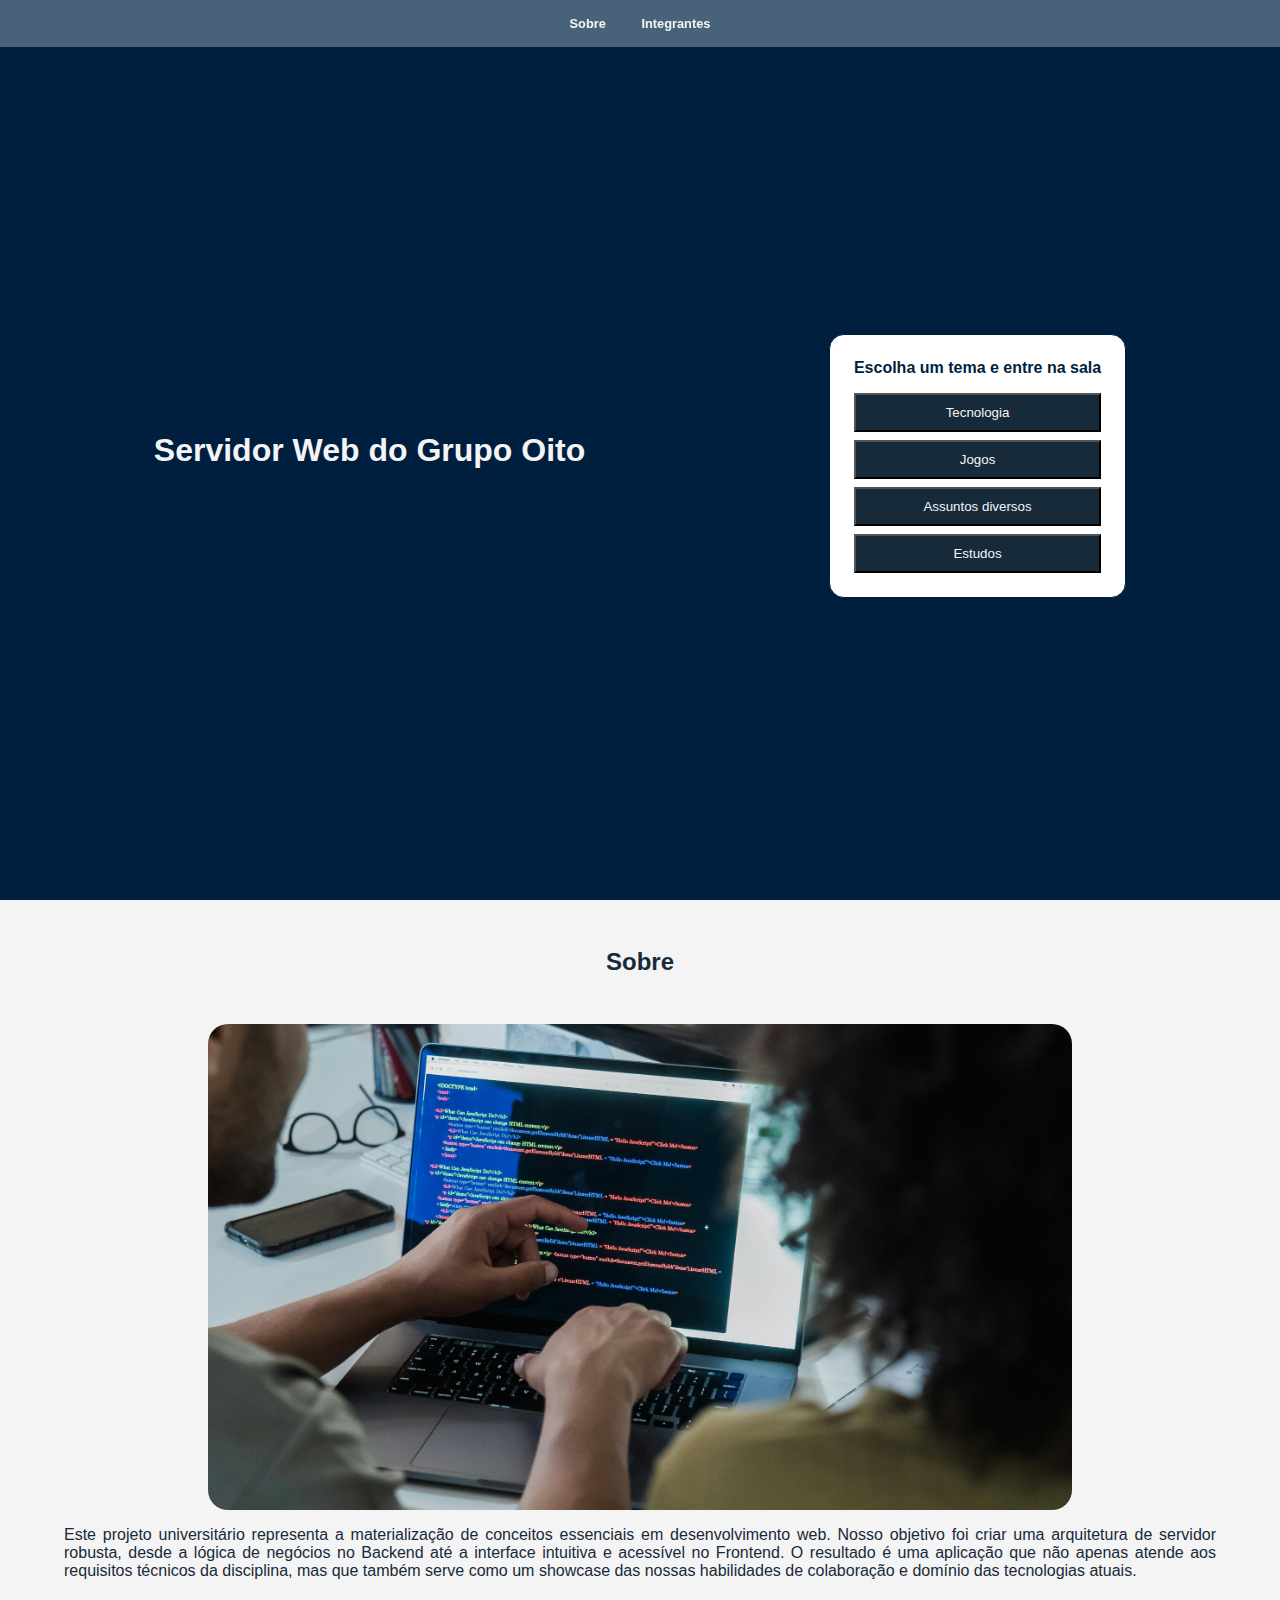
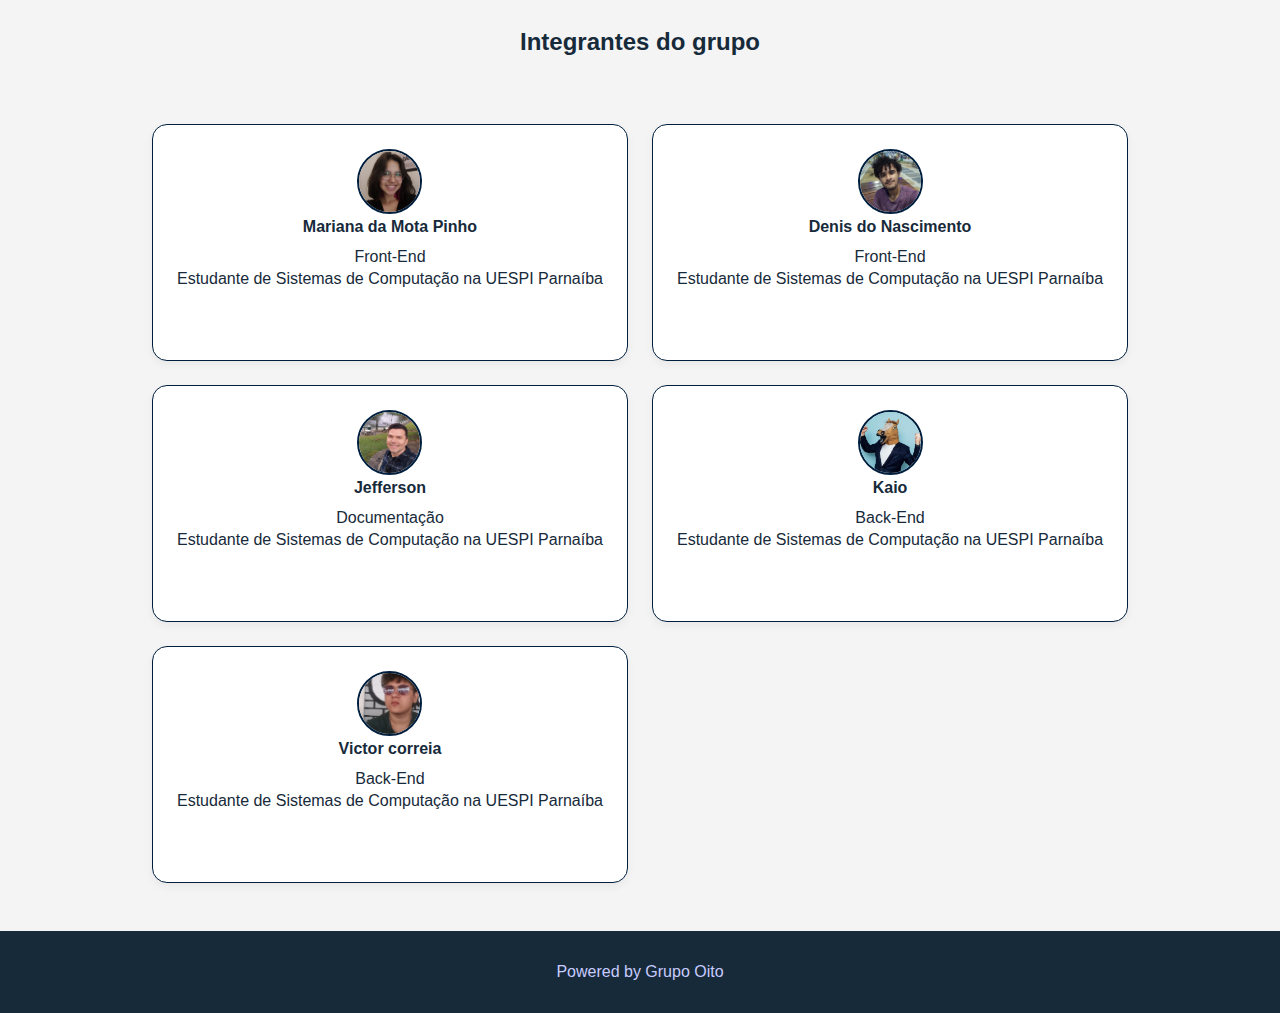
<file: index.html>
<!DOCTYPE html>
<html lang="pt-br">
<head>
    <meta charset="UTF-8">
    <meta name="viewport" content="width=device-width, initial-scale=1.0">
    <link rel="stylesheet" href="src/css/style.css">
    <title>Servidor</title>
</head>
<body>
    <header class="navbar">
        <nav>
            <a href="#about">Sobre</a>
            <!-- <a href="#details">Detalhes</a> -->
            <a href="#contributors">Integrantes</a>
        </nav>
    </header>
    <main>
        <section class="main">
            <h1>Servidor Web do Grupo Oito</h1>
            <div class="chat-container">
                <h4>Escolha um tema e entre na sala</h4>
                <div class="chats-container">
                    <a href="src/html/tech.html"> <button id="tech-btn" class="chat-btn">Tecnologia</button> </a>
                    <a href="src/html/game.html"> <button id="game-btn" class="chat-btn">Jogos</button> </a>
                    <a href="src/html/anything.html"> <button id="anything-btn" class="chat-btn">Assuntos diversos</button> </a>
                    <a href="src/html/study.html"> <button id="study-btn" class="chat-btn">Estudos</button> </a>
                </div>
            </div>
        </section>
        <section id="about" class="about">
            <h2>Sobre</h2>
            <img class="server-img" src="images/server-img.jpeg" alt="Imagem de duas pessoas trabalhando em um código juntos">
            <article>
                <p>Este projeto universitário representa a materialização de conceitos essenciais em desenvolvimento web. Nosso objetivo foi criar uma arquitetura de servidor robusta, desde a lógica de negócios no Backend até a interface intuitiva e acessível no Frontend. O resultado é uma aplicação que não apenas atende aos requisitos técnicos da disciplina, mas que também serve como um showcase das nossas habilidades de colaboração e domínio das tecnologias atuais.</p>
            </article>
        </section>

        <!-- <section id="details" class="details">
            <h2>Detalhes técnicos</h2>
            <div class="details-container">
                <div class="detail">
                    <i class="bi bi-phone-fill"></i>
                    <h4>Interface Responsiva</h4>
                    <p>Garantimos que a aplicação seja totalmente adaptável a qualquer dispositivo, de desktops a smartphones.</p>
                </div>

                <div class="detail">
                    <i class="bi bi-hdd-network-fill"></i>
                    <h4>Conexão Cliente-Servidor</h4>
                    <p>Demonstração da comunicação eficiente entre a interface e a lógica de processamento de dados.</p>
                </div>

                <div class="detail">
                    <i class="bi bi-magic"></i>
                    <h4>Interatividade e efeitos</h4>
                    <p>Adicionamos e efeitos visuais suaves, tornando a experiência mais moderna e agradável para o usuário.</p>
                </div>
            </div>
        </section> -->

        <section id="contributors" class="contributors">
            <h2>Integrantes do grupo</h2>
            <div class="contributors-container">
                <div class="contributor">
                    <img class="profile-icon" src="images/mariana-perfil.jpg" alt="Foto de perfil">
                    <h4>Mariana da Mota Pinho</h4>
                    <p>Front-End</p>
                    <p>Estudante de Sistemas de Computação na UESPI Parnaíba</p>
                    <div class="social-links">
                        <a href="#" target="_blank"><i class="bi bi-github"></i></a>
                        <a href="#" target="_blank"><i class="bi bi-linkedin"></i></a>
                    </div>
                </div>
                <div class="contributor">
                    <img class="profile-icon" src="images/denis.jpeg" alt="Foto de perfil">
                    <h4>Denis do Nascimento</h4>
                    <p>Front-End</p>
                    <p>Estudante de Sistemas de Computação na UESPI Parnaíba</p>
                    <div class="social-links">
                        <a href="#" target="_blank"><i class="bi bi-github"></i></a>
                        <a href="#" target="_blank"><i class="bi bi-linkedin"></i></a>
                    </div>
                </div>
                <div class="contributor">
                    <img class="profile-icon" src="images/jefferson.jpeg" alt="Foto de perfil">
                    <h4>Jefferson </h4>
                    <p>Documentação</p>
                    <p>Estudante de Sistemas de Computação na UESPI Parnaíba</p>
                    <div class="social-links">
                        <a href="#" target="_blank"><i class="bi bi-github"></i></a>
                        <a href="#" target="_blank"><i class="bi bi-linkedin"></i></a>
                    </div>
                </div>
                <div class="contributor">
                    <img class="profile-icon" src="images/kaio.jpeg" alt="Foto de perfil">
                    <h4>Kaio</h4>
                    <p>Back-End</p>
                    <p>Estudante de Sistemas de Computação na UESPI Parnaíba</p>
                    <div class="social-links">
                        <a href="#" target="_blank"><i class="bi bi-github"></i></a>
                        <a href="#" target="_blank"><i class="bi bi-linkedin"></i></a>
                    </div>
                </div>
                <div class="contributor">
                    <img class="profile-icon" src="images/vitor_correia.jpeg" alt="Foto de perfil">
                    <h4>Victor correia</h4>
                    <p>Back-End</p>
                    <p>Estudante de Sistemas de Computação na UESPI Parnaíba</p>
                    <div class="social-links">
                        <a href="#" target="_blank"><i class="bi bi-github"></i></a>
                        <a href="#" target="_blank"><i class="bi bi-linkedin"></i></a>
                    </div>
                </div>
            </div>
        </section>
    </main>

    <footer>
        <p>Powered by Grupo Oito</p>
    </footer>

    <script src="src/js/script.js"></script>
</body>
</html>
</file>
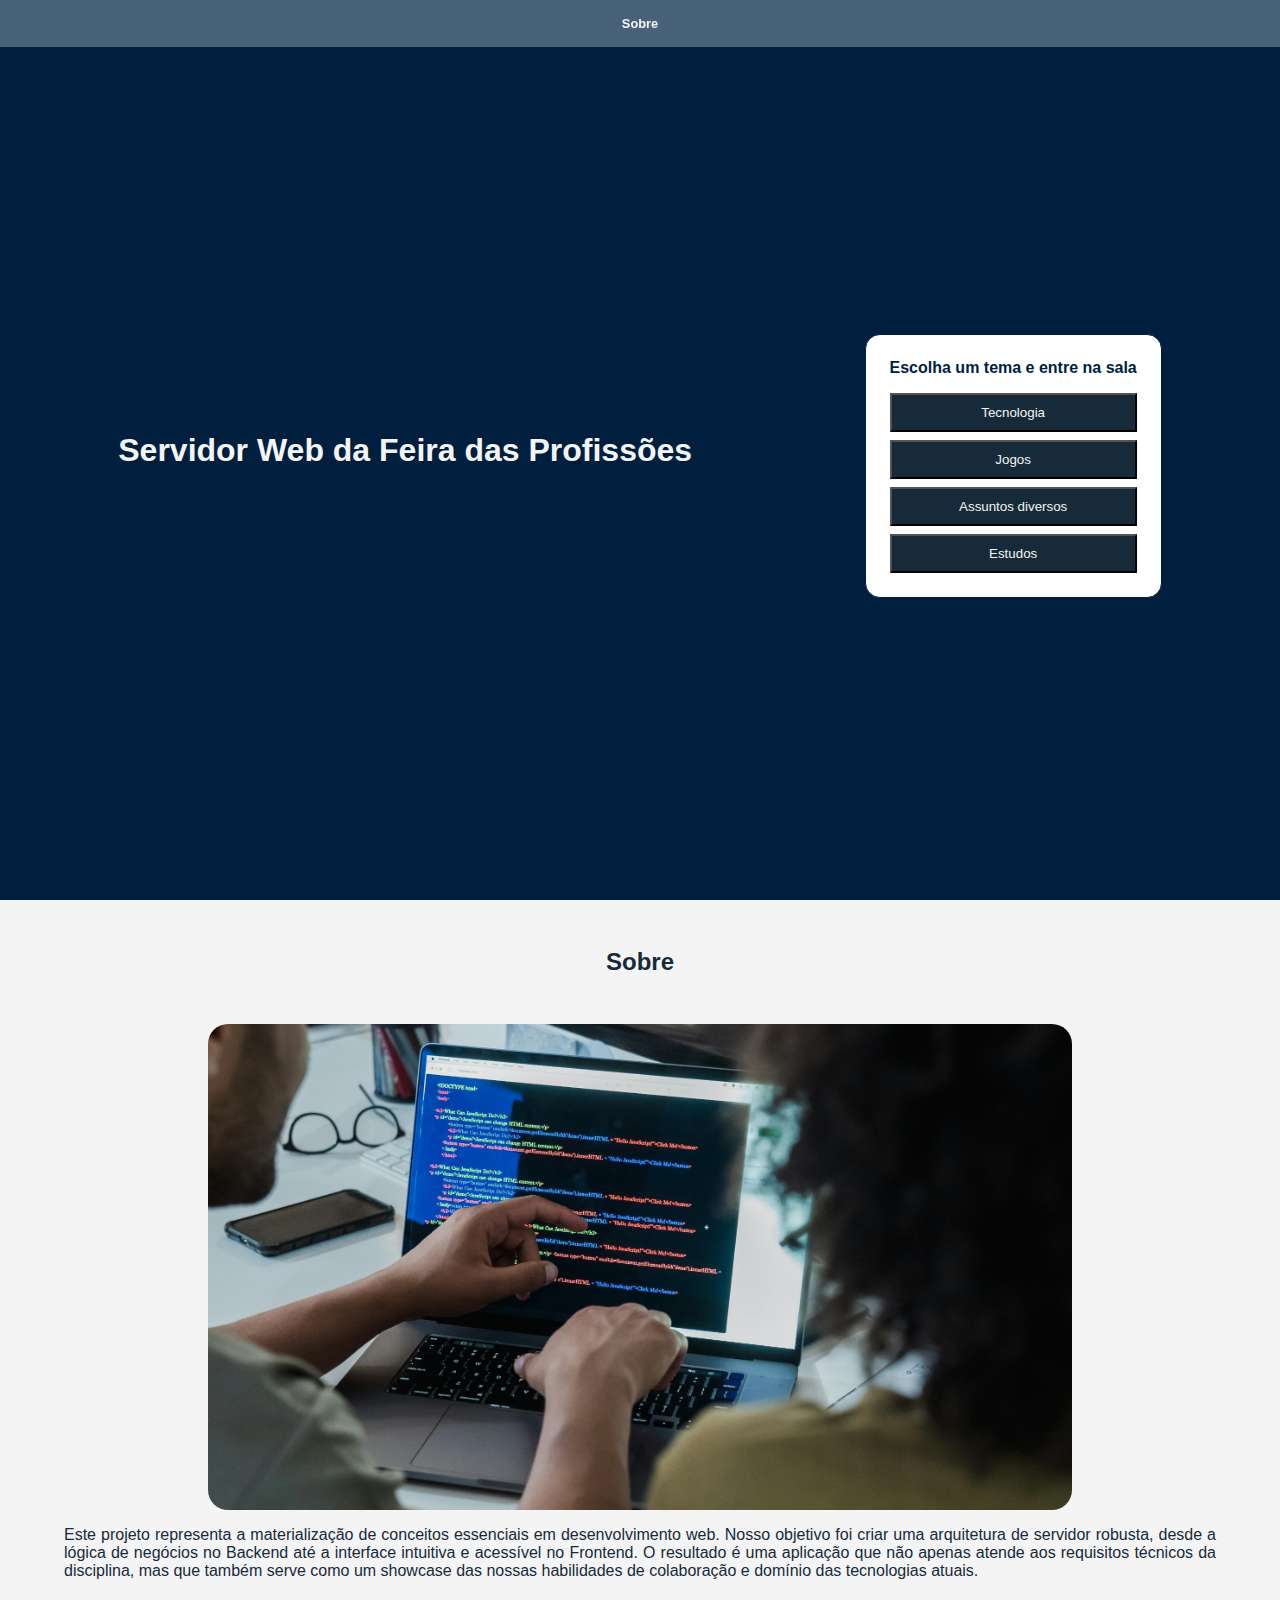
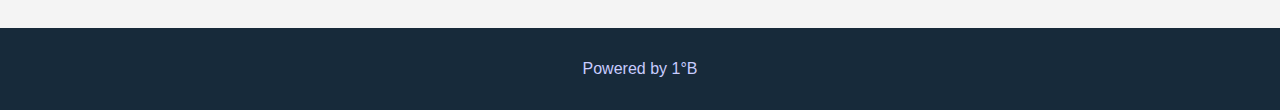
<file: app/static/index.html>
<!DOCTYPE html>
<html lang="pt-br">
<head>
    <meta charset="UTF-8">
    <meta name="viewport" content="width=device-width, initial-scale=1.0">
    <link rel="stylesheet" href="src/css/style.css">
    <title>Servidor</title>
</head>
<body>
    <header class="navbar">
        <nav>
            <a href="#about">Sobre</a>
        </nav>
    </header>
    <main>
        <section class="main">
            <h1>Servidor Web da Feira das Profissões</h1>
            <div class="chat-container">
                <h4>Escolha um tema e entre na sala</h4>
                <div class="chats-container">
                    <a href="src/html/tech.html"> <button id="tech-btn" class="chat-btn">Tecnologia</button> </a>
                    <a href="src/html/game.html"> <button id="game-btn" class="chat-btn">Jogos</button> </a>
                    <a href="src/html/anything.html"> <button id="anything-btn" class="chat-btn">Assuntos diversos</button> </a>
                    <a href="src/html/study.html"> <button id="study-btn" class="chat-btn">Estudos</button> </a>
                </div>
            </div>
        </section>
        <section id="about" class="about">
            <h2>Sobre</h2>
            <img class="server-img" src="images/server-img.jpeg" alt="Imagem de duas pessoas trabalhando em um código juntos">
            <article>
                <p>Este projeto representa a materialização de conceitos essenciais em desenvolvimento web. Nosso objetivo foi criar uma arquitetura de servidor robusta, desde a lógica de negócios no Backend até a interface intuitiva e acessível no Frontend. O resultado é uma aplicação que não apenas atende aos requisitos técnicos da disciplina, mas que também serve como um showcase das nossas habilidades de colaboração e domínio das tecnologias atuais.</p>
            </article>
        </section>

    
    <footer>
        <p>Powered by 1°B</p>
    </footer>

    <script src="src/js/script.js"></script>
</body>
</html>
</file>
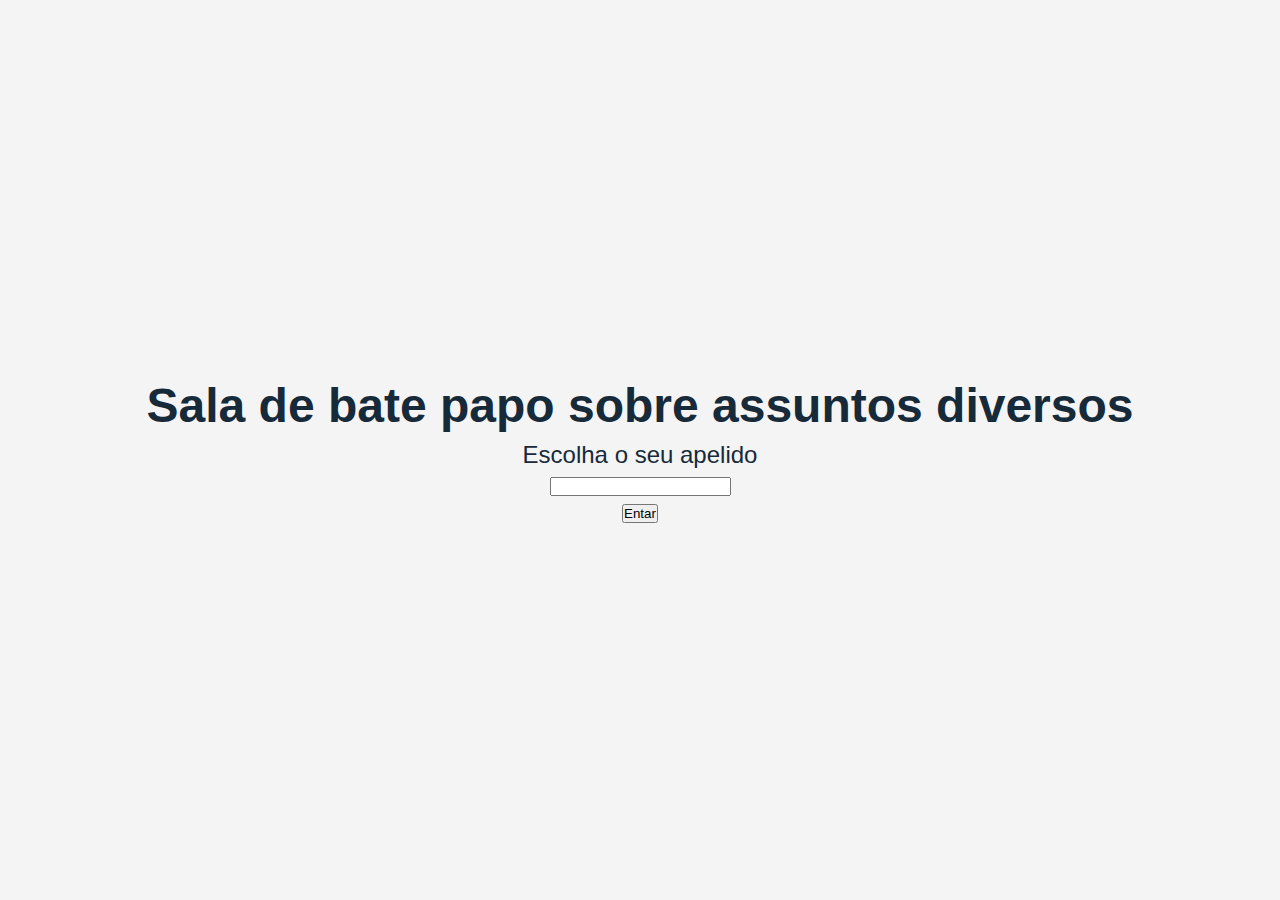
<file: src/html/anything.html>
<!DOCTYPE html>
<html lang="en">
<head>
    <meta charset="UTF-8">
    <meta name="viewport" content="width=device-width, initial-scale=1.0">
    <link rel="stylesheet" href="../css/tech.css">
    <title>Assuntos diversos</title>
</head>
<body>
    <main>
        <section class="name-section section active" id="name-section">
            <h1>Sala de bate papo sobre assuntos diversos</h1>
            <div class="form">
                <label for="">Escolha o seu apelido</label>
                <input type="text" id="text-input">
                <button onclick="enterClass()">Entar</button>
            </div>
        </section>

        <section class="main-section section" id="main-section">
            <h1>Sala de bate papo sobre assuntos diversos</h1>
            <p>Participantes: 15</p>
            <p>Outras informações...</p>
            <p>outras informações...</p>
            <p>mais informações...</p>

        </section>
    </main>

    <script src="../js/script.js"></script>
</body>
</html>
</file>
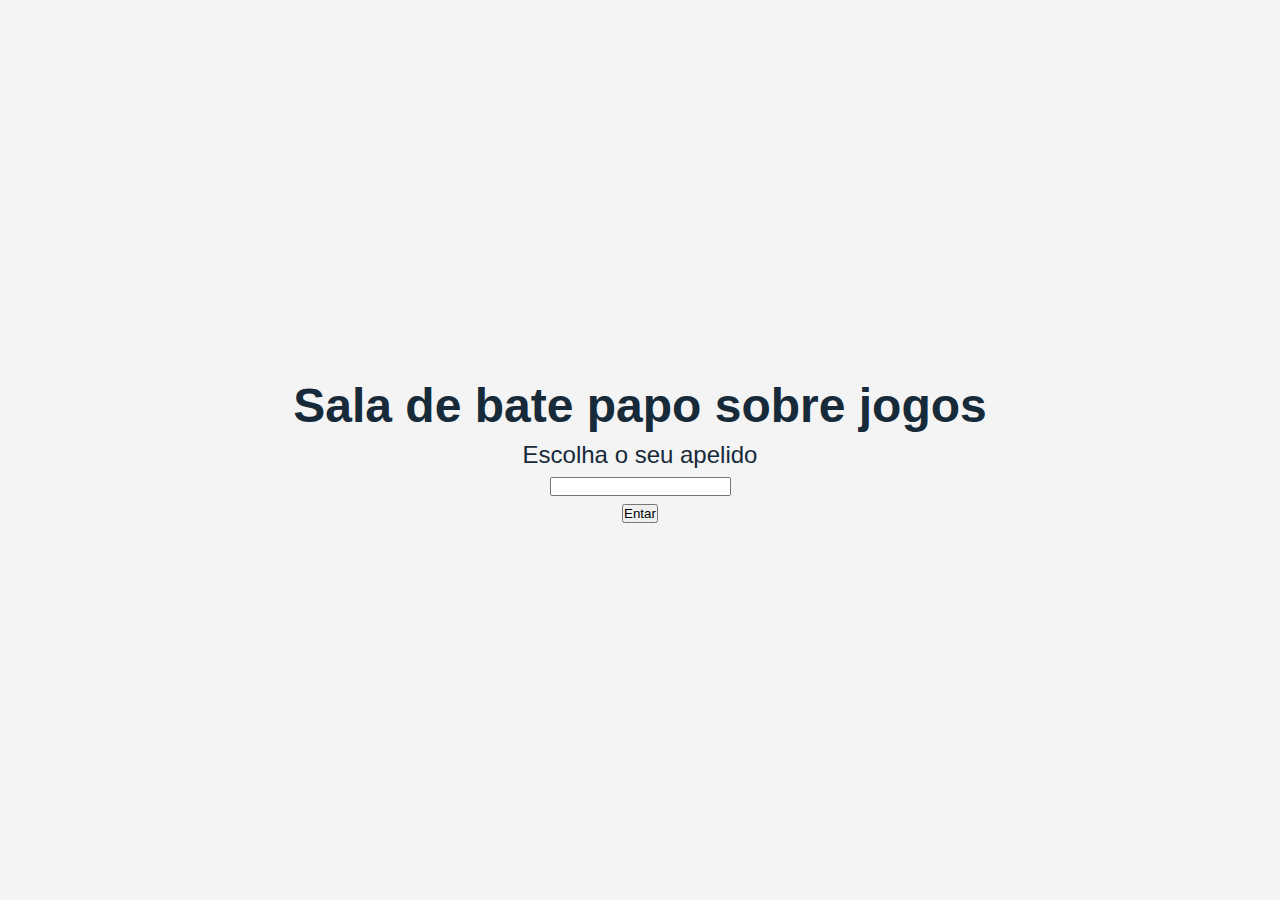
<file: src/html/game.html>
<!DOCTYPE html>
<html lang="en">
<head>
    <meta charset="UTF-8">
    <meta name="viewport" content="width=device-width, initial-scale=1.0">
    <link rel="stylesheet" href="../css/tech.css">
    <title>Jogos</title>
</head>
<body>
    <main>
        <section class="name-section section active" id="name-section">
            <h1>Sala de bate papo sobre jogos</h1>
            <div class="form">
                <label for="">Escolha o seu apelido</label>
                <input type="text" id="text-input">
                <button onclick="enterClass()">Entar</button>
            </div>
        </section>

        <section class="main-section section" id="main-section">
            <h1>Sala de bate papo sobre jogos</h1>
            <p>Participantes: 15</p>
            <p>Outras informações...</p>
            <p>outras informações...</p>
            <p>mais informações...</p>

        </section>
    </main>

    <script src="../js/script.js"></script>
</body>
</html>
</file>
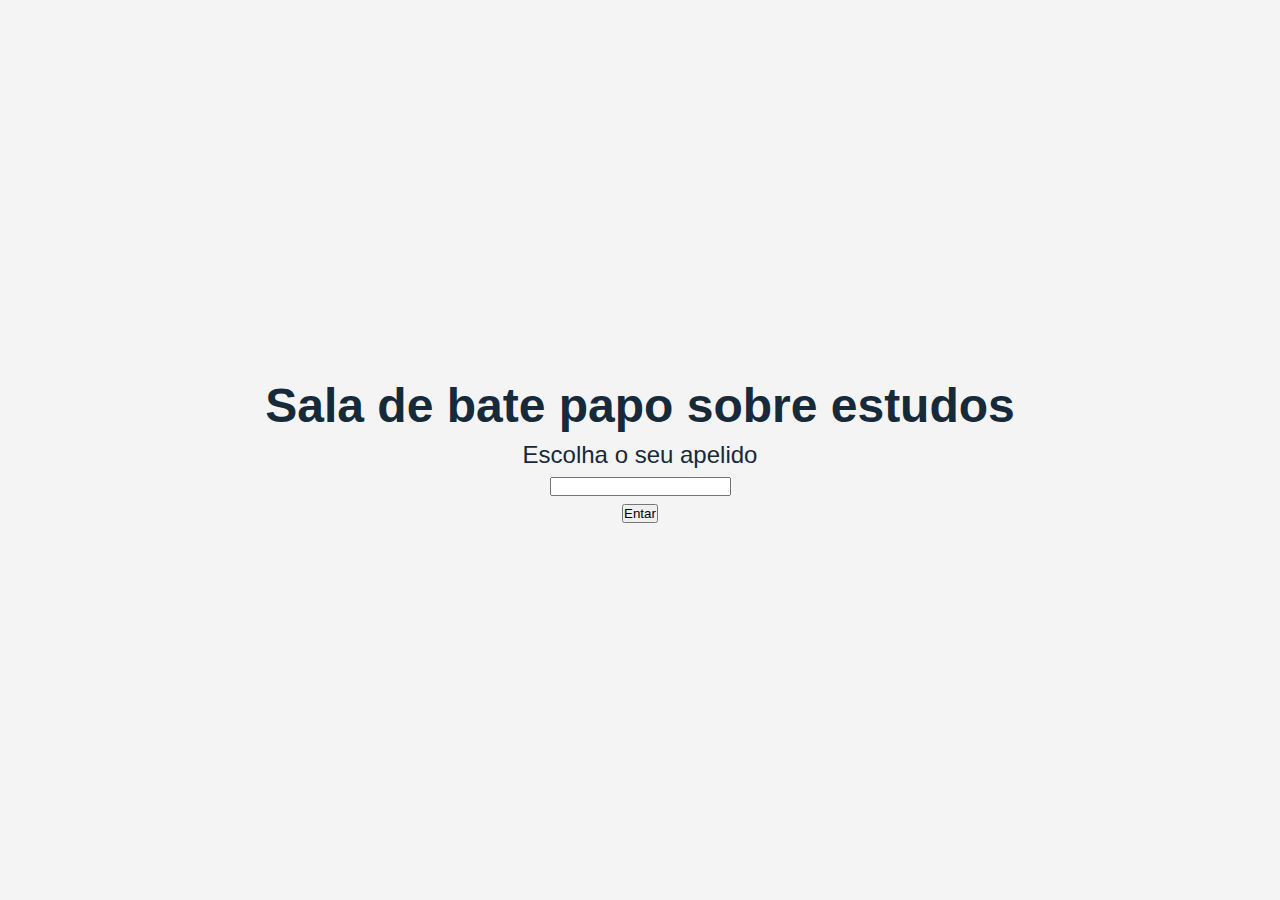
<file: src/html/study.html>
<!DOCTYPE html>
<html lang="en">
<head>
    <meta charset="UTF-8">
    <meta name="viewport" content="width=device-width, initial-scale=1.0">
    <link rel="stylesheet" href="../css/tech.css">
    <title>Estudos</title>
</head>
<body>
    <main>
        <section class="name-section section active" id="name-section">
            <h1>Sala de bate papo sobre estudos</h1>
            <div class="form">
                <label for="">Escolha o seu apelido</label>
                <input type="text" id="text-input">
                <button onclick="enterClass()">Entar</button>
            </div>
        </section>

        <section class="main-section section" id="main-section">
            <h1>Sala de bate papo sobre estudos</h1>
            <p>Participantes: 15</p>
            <p>Outras informações...</p>
            <p>outras informações...</p>
            <p>mais informações...</p>

        </section>
    </main>

    <script src="../js/script.js"></script>
</body>
</html>
</file>
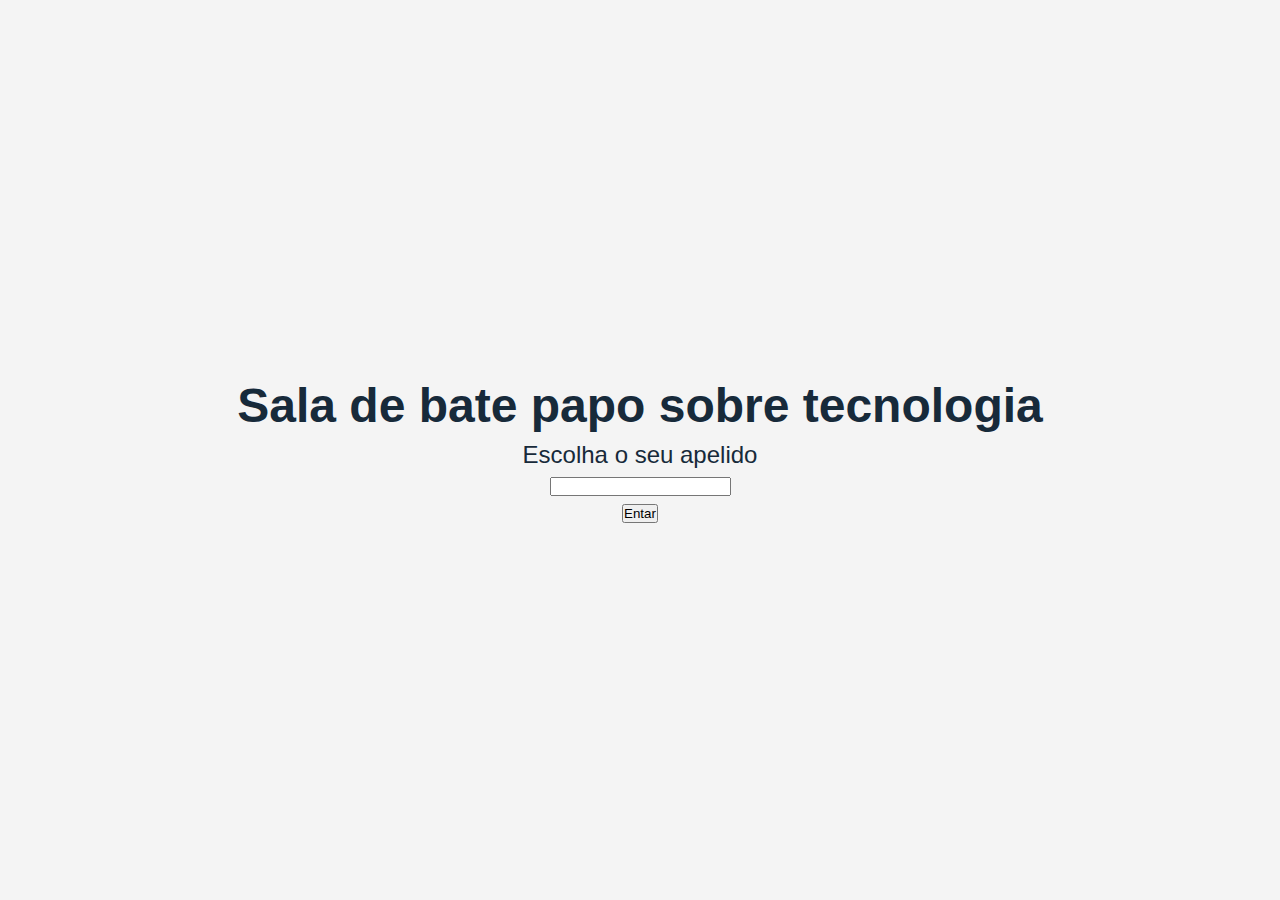
<file: src/html/tech.html>
<!DOCTYPE html>
<html lang="en">
<head>
    <meta charset="UTF-8">
    <meta name="viewport" content="width=device-width, initial-scale=1.0">
    <link rel="stylesheet" href="../css/tech.css">
    <title>Tecnologia</title>
</head>
<body>
    <main>
        <section class="name-section section active" id="name-section">
            <h1>Sala de bate papo sobre tecnologia</h1>
            <div class="form">
                <label for="">Escolha o seu apelido</label>
                <input type="text" id="text-input">
                <button onclick="enterClass()">Entar</button>
            </div>
        </section>

        <section class="main-section section" id="main-section">
            <h1>Sala de bate papo sobre tecnologia</h1>
            <p>Participantes: 15</p>
            <p>Outras informações...</p>
            <p>outras informações...</p>
            <p>mais informações...</p>

        </section>
    </main>

    <script src="../js/script.js"></script>
</body>
</html>
</file>
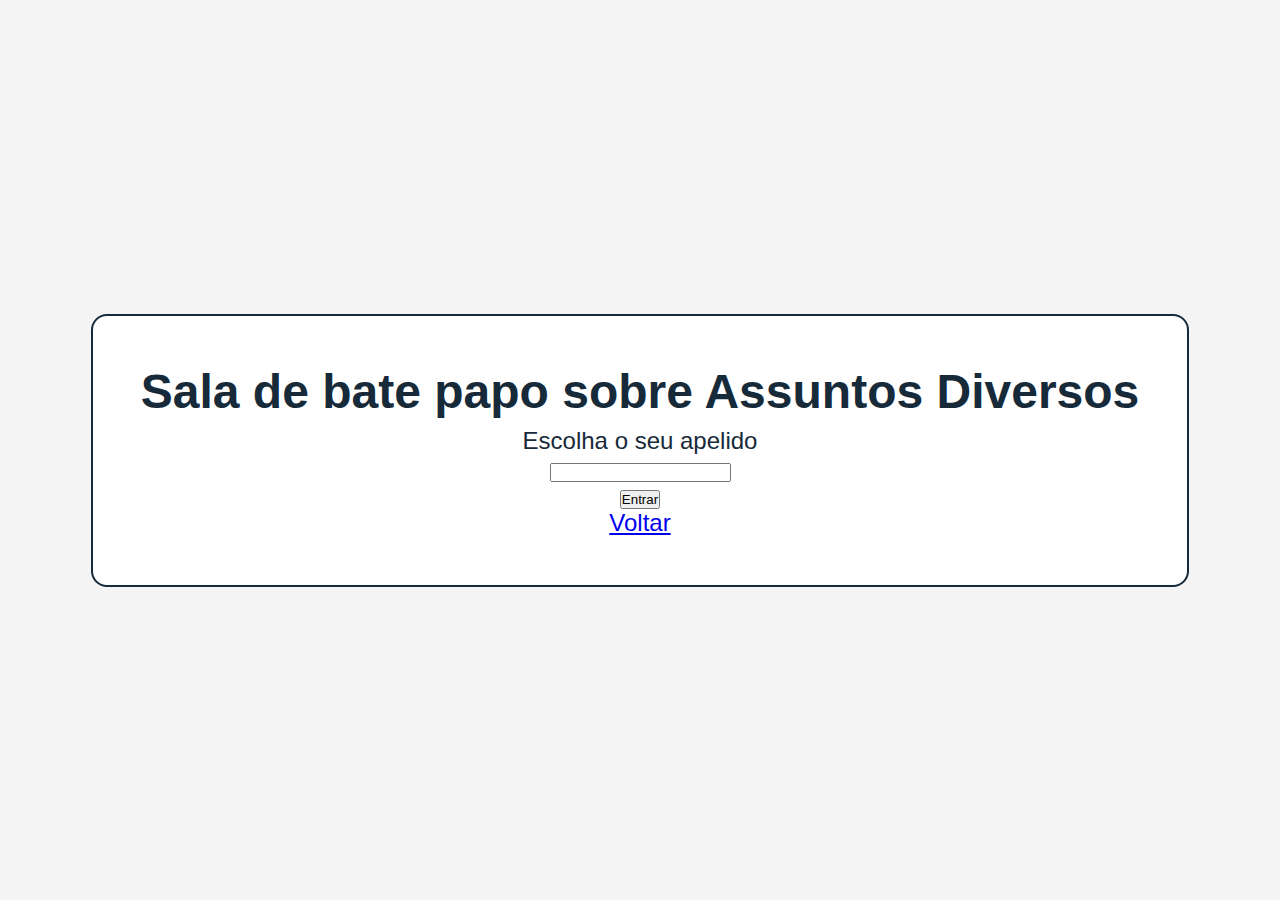
<file: app/static/src/html/anything.html>
<!DOCTYPE html>
<html lang="en">

<head>
    <meta charset="UTF-8">
    <meta name="viewport" content="width=device-width, initial-scale=1.0">
    <link rel="stylesheet" href="../css/tech.css">
    <style>
        .chat-layout {
            display: flex;
            height: 70vh;
            border: 1px solid #ccc;
        }

        #users-container {
            width: 200px;
            border-right: 1px solid #ccc;
            padding: 10px;
            background: #f9f9f9;
            overflow-y: auto;
        }

        #users-container h3 {
            margin-top: 0;
        }

        #users-list {
            list-style: none;
            padding: 0;
        }

        #chat-window {
            flex-grow: 1;
            display: flex;
            flex-direction: column;
        }

        #chat-messages {
            flex-grow: 1;
            padding: 10px;
            overflow-y: auto;
        }

        #message-form {
            display: flex;
            padding: 10px;
            border-top: 1px solid #ccc;
        }

        #message-input {
            flex-grow: 1;
        }

        .notification {
            font-style: italic;
            color: #888;
        }
    </style>
    <title>Assuntos Diversos</title>
</head>

<body>
    <main>
        <section class="name-section section active" id="name-section">
            <h1>Sala de bate papo sobre Assuntos Diversos</h1>
            <div class="form">
                <label for="text-input">Escolha o seu apelido</label>
                <input type="text" id="text-input">
                <button onclick="enterChat('assuntos diversos')">Entrar</button>
            </div>
            <a href="/">Voltar</a>
        </section>

        <section class="main-section section" id="main-section">
            <h1>Sala: Assuntos Diversos</h1>

            <div class="chat-layout">
                <div id="users-container">
                    <h3>Usuários</h3>
                    <ul id="users-list">
                    </ul>
                </div>

                <div id="chat-window">
                    <div id="chat-messages">
                    </div>

                    <form id="message-form">
                        <input id="message-input" type="text" placeholder="Digite sua mensagem..." autocomplete="off">
                        <button type="submit">Enviar</button>
                    </form>
                </div>
            </div>
            <a href="/">Sair da Sala</a>
        </section>
    </main>

    <script src="../js/script.js"></script>
</body>

</html>
</file>
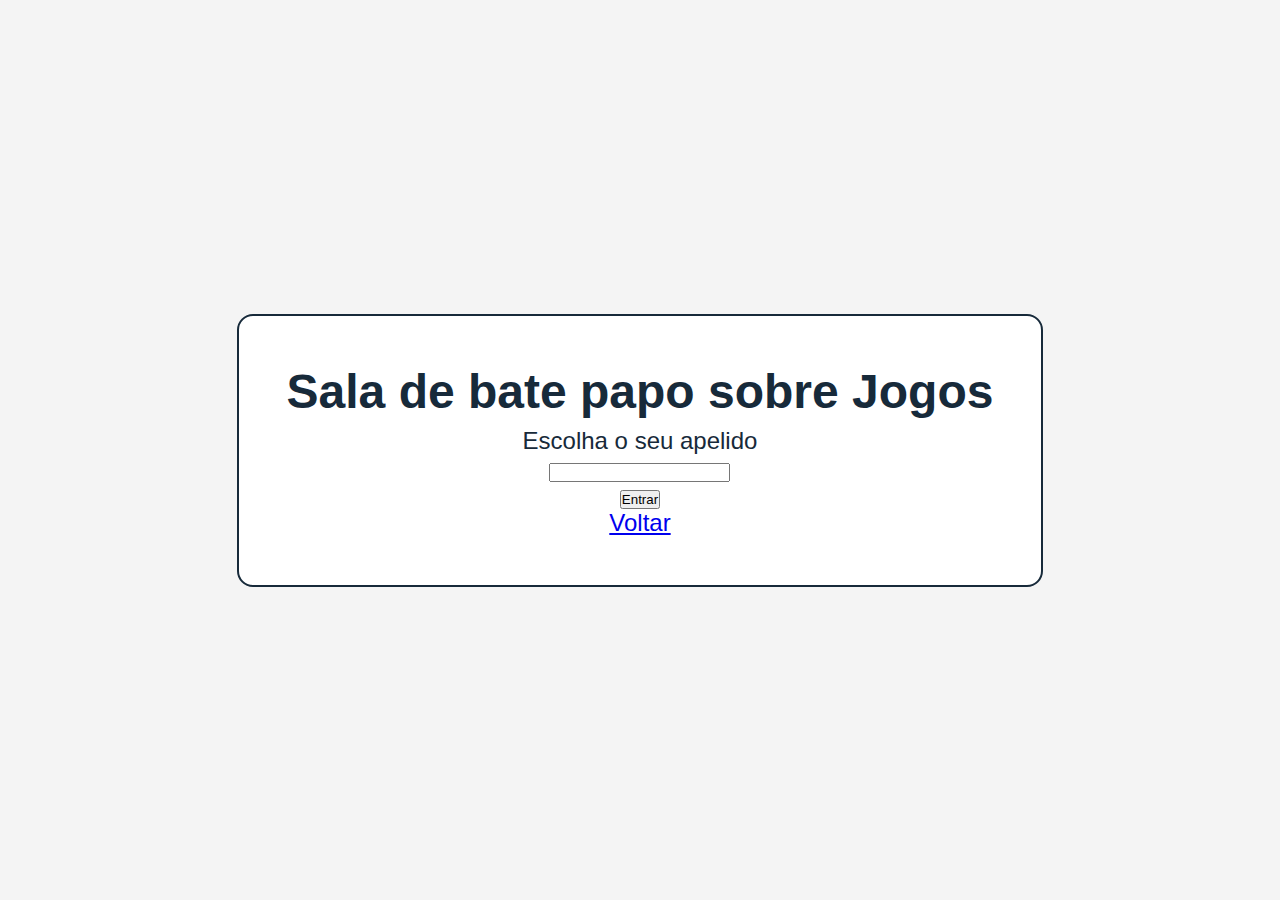
<file: app/static/src/html/game.html>
<!DOCTYPE html>
<html lang="en">

<head>
    <meta charset="UTF-8">
    <meta name="viewport" content="width=device-width, initial-scale=1.0">
    <link rel="stylesheet" href="../css/tech.css">
    <style>
        .chat-layout {
            display: flex;
            height: 70vh;
            border: 1px solid #ccc;
        }

        #users-container {
            width: 200px;
            border-right: 1px solid #ccc;
            padding: 10px;
            background: #f9f9f9;
            overflow-y: auto;
        }

        #users-container h3 {
            margin-top: 0;
        }

        #users-list {
            list-style: none;
            padding: 0;
        }

        #chat-window {
            flex-grow: 1;
            display: flex;
            flex-direction: column;
        }

        #chat-messages {
            flex-grow: 1;
            padding: 10px;
            overflow-y: auto;
        }

        #message-form {
            display: flex;
            padding: 10px;
            border-top: 1px solid #ccc;
        }

        #message-input {
            flex-grow: 1;
        }

        .notification {
            font-style: italic;
            color: #888;
        }
    </style>
    <title>Jogos</title>
</head>

<body>
    <main>
        <section class="name-section section active" id="name-section">
            <h1>Sala de bate papo sobre Jogos</h1>
            <div class="form">
                <label for="text-input">Escolha o seu apelido</label>
                <input type="text" id="text-input">
                <button onclick="enterChat('jogos')">Entrar</button>
            </div>
            <a href="/">Voltar</a>
        </section>

        <section class="main-section section" id="main-section">
            <h1>Sala: Jogos</h1>

            <div class="chat-layout">
                <div id="users-container">
                    <h3>Usuários</h3>
                    <ul id="users-list">
                    </ul>
                </div>

                <div id="chat-window">
                    <div id="chat-messages">
                    </div>

                    <form id="message-form">
                        <input id="message-input" type="text" placeholder="Digite sua mensagem..." autocomplete="off">
                        <button type="submit">Enviar</button>
                    </form>
                </div>
            </div>
            <a href="/">Sair da Sala</a>
        </section>
    </main>

    <script src="../js/script.js"></script>
</body>

</html>
</file>
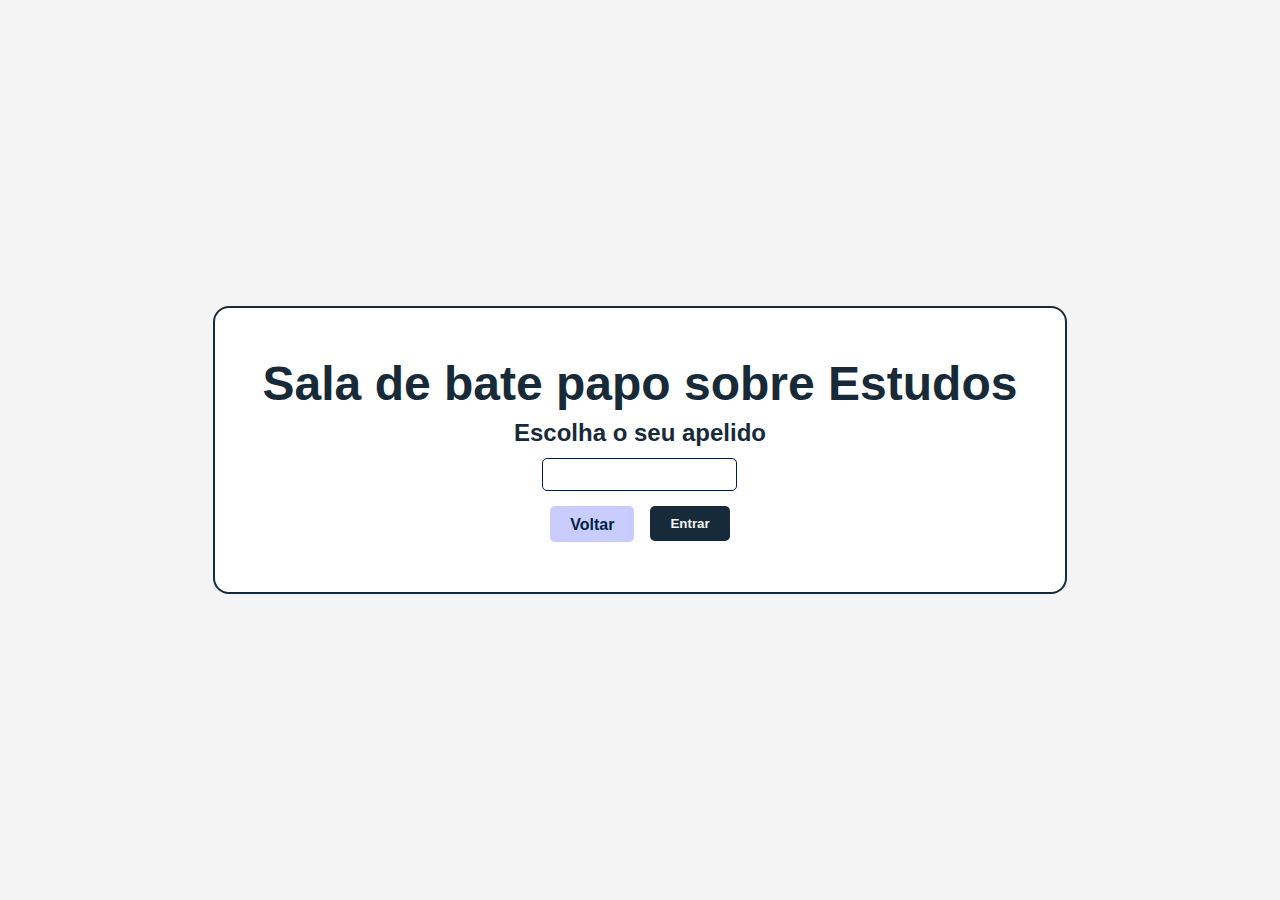
<file: app/static/src/html/study.html>
<!DOCTYPE html>
<html lang="en">

<head>
    <meta charset="UTF-8">
    <meta name="viewport" content="width=device-width, initial-scale=1.0">
    <link rel="stylesheet" href="../css/tech.css">
    <title>Estudos</title>
</head>

<body>
    <main>
        <section class="name-section section active" id="name-section">
            <h1>Sala de bate papo sobre Estudos</h1>
            <div class="form">
                <label class="label-input" for="text-input">Escolha o seu apelido</label>
                <input class="text-input" type="text" id="text-input">
                <div class="buttons-container">
                    <a class="back-btn" href="/">Voltar</a>
                    <button class="enter-btn" onclick="enterChat('tecnologia')">Entrar</button>
                </div>
            </div>
        </section>

        <section class="main-section section" id="main-section">
            <h1>Sala: Estudos</h1>

            <div class="chat-layout">
                <div id="users-container" class="users-container">
                    <h3>Usuários</h3>
                    <ul id="users-list" class="users-list">
                    </ul>
                </div>

                <div id="chat-window" class="chat-window">
                    <div id="chat-messages" class="chat-messages">
                        <h3>Mensagens</h3>
                    </div>

                    <form id="message-form" class="message-form">
                        <input id="message-input" class="message-input" type="text" placeholder="Digite sua mensagem..." autocomplete="off">
                        <div class="buttons">
                            <button class="btn-img">Imagem</button>
                            <button class="btn-submit" type="submit">Enviar</button>
                        </div>                    
                    </form>
                </div>

            </div>
            <div class="div-back"><a class="back-btn" href="/">Sair da Sala</a></div>
        </section>
    </main>

    <script src="../js/script.js"></script>
</body>

</html>
</file>
<file: src/css/style.css>
:root {
    --blue: #001F3F;
    --dark-blue: #172A3A;
    --light-blue: #c8ccff;
    --light-gray: #F4F4F4;
}

* {
    margin: 0;
    padding: 0;
    box-sizing: border-box;
    font-family: "Roboto",sans-serif;
}

html {
    scroll-behavior: smooth;
}

body {
    background: var(--light-gray);
    color: var(--dark-blue);
    /* padding: 0 2rem; */
}

.navbar{
    background-color: rgba(97, 122, 143, 0.74);
    position: fixed;
    width: 100%;
    top: 0;
    z-index: 1000;
    padding: 1rem;
    text-align: center;
    backdrop-filter: blur(5px);
    font-size: .8rem;
}
.navbar nav a {
    color: var(--light-gray);
    text-decoration: none;
    margin: 0 1rem;
    font-weight: bold;
}

nav a :hover{
    color: var(--light-blue);
}

.main {
    height: 100vh;
    background-color: var(--blue);
    color: var(--light-gray);
    text-align: center;

    display: flex;
    flex-direction: column;
    align-items: center;
    padding: 5rem 2rem;
}

.chat-container {
    margin-top: 2rem;
    border: 1px solid var(--blue);
    border-radius: 15px;
    padding: 1.5rem;
    background-color: #fff;
    color: var(--blue);
    box-shadow: 0 4px 8px rgba(0, 0, 0, 0.05);
    transition: all 300ms ease;
}

.chats-container {
    margin-top: 1rem;
    display: flex;
    flex-direction: column;
    gap: .5rem;
}

.chat-btn {
    cursor: pointer;
    background-color: var(--dark-blue);
    color: var(--light-gray);
    padding: 10px 20px;
    width: 100%;
}

.about, .details, .contributors {
    margin-top: 3rem;
    padding: 0 2rem;
    text-align: center;

    display: flex;
    flex-direction: column;
    justify-content: center;
    align-items: center;
    gap: 1rem;
}

.about h2, .details h2, .contributors h2{
    margin-bottom:  2rem;
    text-align: center;
}

.about p {
    text-align: justify;
}

.server-img {
    border-radius: 20px;
    max-width: 100%;
}

.details-container, .contributors-container {
    display: flex;
    flex-direction: column;
    gap: 1.5rem;
}

.detail, .contributor {
    border: 1px solid var(--blue);
    border-radius: 15px;
    padding: 1.5rem;
    cursor: pointer;
    background-color: #fff;
    box-shadow: 0 4px 8px rgba(0, 0, 0, 0.05);
    transition: all 300ms ease;
}

.detail:hover, .contributor:hover {
    background-color: var(--light-blue);
    transform: translateY(-5px);
    box-shadow: 0 6px 12px rgba(0, 0, 0, 0.1);
}

.detail i {
    font-size: 1.5rem;
    color: var(--blue);
    margin-bottom: 1rem;
}

.detail h4, .contributor h4 {
    text-align: center;
    margin-bottom: .5rem;
}

.contributor {
    display: flex;
    flex-direction: column;
    justify-content: center;
    align-items: center;
    gap: .25rem;
    text-align: center;
}

.profile-icon {
    width: 65px;
    height: 65px;
    border-radius: 50%;
    object-fit: cover;
    border: 2px solid var(--blue);
}

.social-links {
    margin-top: 1rem;
}

.social-links a {
    color: var(--dark-blue);
    font-size: 1.5rem;
    margin: 0 .5rem;
}

footer {
    margin-top: 3rem;
    padding: 2rem;
    background: var(--dark-blue);
    color: var(--light-blue);
    text-align: center;
}

@media (min-width: 768px) {
    .main{
        padding-top: 80px;
        flex-direction: row;
        justify-content: space-around;

    }

    .server-img {
        max-width: 75%;
    }

    .details-container{
        display: flex;
        flex-direction: row;
        justify-content: space-around;
        align-items: center;
    }

    .about, .details, .contributors {
        padding: 0 4rem;
    }

    .contributors-container {
        display: grid;
        margin-top: 20px;
        grid-template-columns: repeat(2, 1fr);
    }
}
</file>
<file: app/static/src/css/style.css>
:root {
    --blue: #001F3F;
    --dark-blue: #172A3A;
    --light-blue: #c8ccff;
    --light-gray: #F4F4F4;
}

* {
    margin: 0;
    padding: 0;
    box-sizing: border-box;
    font-family: "Roboto",sans-serif;
}

html {
    scroll-behavior: smooth;
}

body {
    background: var(--light-gray);
    color: var(--dark-blue);
}

.navbar{
    background-color: rgba(97, 122, 143, 0.74);
    position: fixed;
    width: 100%;
    top: 0;
    z-index: 1000;
    padding: 1rem;
    text-align: center;
    backdrop-filter: blur(5px);
    font-size: .8rem;
}
.navbar nav a {
    color: var(--light-gray);
    text-decoration: none;
    margin: 0 1rem;
    font-weight: bold;
}

nav a :hover{
    color: var(--light-blue);
}

.main {
    height: 100vh;
    background-color: var(--blue);
    color: var(--light-gray);
    text-align: center;

    display: flex;
    flex-direction: column;
    align-items: center;
    padding: 5rem 2rem;
}

.chat-container {
    margin-top: 2rem;
    border: 1px solid var(--blue);
    border-radius: 15px;
    padding: 1.5rem;
    background-color: #fff;
    color: var(--blue);
    box-shadow: 0 4px 8px rgba(0, 0, 0, 0.05);
    transition: all 300ms ease;
}

.chats-container {
    margin-top: 1rem;
    display: flex;
    flex-direction: column;
    gap: .5rem;
}

.chat-btn {
    cursor: pointer;
    background-color: var(--dark-blue);
    color: var(--light-gray);
    padding: 10px 20px;
    width: 100%;
}

.about, .details, .contributors {
    margin-top: 3rem;
    padding: 0 2rem;
    text-align: center;

    display: flex;
    flex-direction: column;
    justify-content: center;
    align-items: center;
    gap: 1rem;
}

.about h2, .details h2, .contributors h2{
    margin-bottom:  2rem;
    text-align: center;
}

.about p {
    text-align: justify;
}

.server-img {
    border-radius: 20px;
    max-width: 100%;
}

.details-container, .contributors-container {
    display: flex;
    flex-direction: column;
    gap: 1.5rem;
}

.detail, .contributor {
    border: 1px solid var(--blue);
    border-radius: 15px;
    padding: 1.5rem;
    cursor: pointer;
    background-color: #fff;
    box-shadow: 0 4px 8px rgba(0, 0, 0, 0.05);
    transition: all 300ms ease;
}

.detail:hover, .contributor:hover {
    background-color: var(--light-blue);
    transform: translateY(-5px);
    box-shadow: 0 6px 12px rgba(0, 0, 0, 0.1);
}

.detail i {
    font-size: 1.5rem;
    color: var(--blue);
    margin-bottom: 1rem;
}

.detail h4, .contributor h4 {
    text-align: center;
    margin-bottom: .5rem;
}

.contributor {
    display: flex;
    flex-direction: column;
    justify-content: center;
    align-items: center;
    gap: .25rem;
    text-align: center;
}

.profile-icon {
    width: 65px;
    height: 65px;
    border-radius: 50%;
    object-fit: cover;
    border: 2px solid var(--blue);
}

.social-links {
    margin-top: 1rem;
}

.social-links a {
    color: var(--dark-blue);
    font-size: 1.5rem;
    margin: 0 .5rem;
}

footer {
    margin-top: 3rem;
    padding: 2rem;
    background: var(--dark-blue);
    color: var(--light-blue);
    text-align: center;
}

@media (min-width: 768px) {
    .main{
        padding-top: 80px;
        flex-direction: row;
        justify-content: space-around;

    }

    .server-img {
        max-width: 75%;
    }

    .details-container{
        display: flex;
        flex-direction: row;
        justify-content: space-around;
        align-items: center;
    }

    .about, .details, .contributors {
        padding: 0 4rem;
    }

    .contributors-container {
        display: grid;
        margin-top: 20px;
        grid-template-columns: repeat(2, 1fr);
    }
}
</file>
<file: src/css/tech.css>
:root {
    --blue: #001F3F;
    --dark-blue: #172A3A;
    --light-blue: #c8ccff;
    --light-gray: #F4F4F4;
}

* {
    margin: 0;
    padding: 0;
    box-sizing: border-box;
    font-family: "Roboto",sans-serif;
}

html {
    scroll-behavior: smooth;
}

body {
    background: var(--light-gray);
    color: var(--dark-blue);
}

main {
    display: flex;
    justify-content: center;
    align-items: center;
    text-align: center;
    height: 100vh;
}

.form {
    margin-top: .5rem;
    display: flex;
    flex-direction: column;
    align-items: center;
    justify-content: center;
    gap: .5rem;
}

.section {
    display: none;
}

.section.active {
    display: block;
}

.main-section {
    margin: 0 2rem;
    border: 1px solid var(--blue);
    border-radius: 15px;
    padding: 2rem;
    background-color: #fff;
    color: var(--blue);
    box-shadow: 0 4px 8px rgba(0, 0, 0, 0.05);
}

@media (min-width: 768px) { 
    body{
        font-size: 1.5rem;
    }
}
</file>
<file: app/static/src/css/tech.css>
:root {
    --blue: #001F3F;
    --dark-blue: #172A3A;
    --light-blue: #c8ccff;
    --light-gray: #F4F4F4;
}

* {
    margin: 0;
    padding: 0;
    box-sizing: border-box;
    font-family: "Roboto",sans-serif;
}

html {
    scroll-behavior: smooth;
}

body {
    background: var(--light-gray);
    color: var(--dark-blue);
    font-size: medium;
}

main {
    display: flex;
    justify-content: center;
    align-items: center;
    text-align: center;
    height: 100vh;
}

.form {
    margin-top: .5rem;
    display: flex;
    flex-direction: column;
    align-items: center;
    justify-content: center;
    gap: .5rem;
}

.section {
    display: none;
}

.section.active {
    display: block;
}

.name-section {
    border: 2px solid var(--dark-blue);
    padding: 3rem;
    border-radius: 1rem;
    background-color: white;
}

.label-input {
    font-weight: bold;
    margin-bottom: .2rem;
}

.text-input {
    padding: .5rem;
    border: 1px solid var(--blue);
    border-radius: 5px;
}

.buttons-container {
    display: flex;
    justify-content: center;
    align-items: center;
    gap: 1rem;
    margin-top: .3rem;
    height: 2.5rem;
}

.enter-btn {
    cursor: pointer;
    background-color: var(--dark-blue);
    color: var(--light-gray);
    padding: 10px 20px;
    border: none;
    border-radius: 5px;
    font-weight: bold;
    transition: background-color 300ms ease;
} 

.enter-btn:hover {
    background-color: var(--light-blue);
    color: var(--blue);
}

.back-btn {
    cursor: pointer;
    background-color: var(--light-blue);
    color: var(--blue);

    padding: 10px 20px;

    border: none;
    border-radius: 5px;
    font-weight: bold;
    text-decoration: none;

    height: 2.2rem;

    text-align: center;
    font-size: 16px;

    transition: background-color 300ms ease;
}

.back-btn:hover {
    background-color: var(--dark-blue);
    color: var(--light-gray);
}





/* .main-section {
    border: 1px solid var(--blue);
    border-radius: 1rem;
    padding: 2rem;
    background-color: #fff;
    color: var(--blue);
    box-shadow: 0 4px 8px rgba(0, 0, 0, 0.05);
    font-size: 1rem;
} */

.main-section {
    border: 1px solid var(--blue);
    border-radius: 1rem;
    padding: 1rem;
    margin: 0 1rem;

    background-color: white;
    box-shadow: 0 4px 8px rgba(0, 0, 0, 0.05);
}

.div-back {
    display: flex;
    justify-content: center;
    align-items: center;
    margin-top: 1rem;
}

.out-btn, .btn-submit {
    cursor: pointer;
    background-color: var(--light-blue);
    color: var(--blue);
    padding: 10px 20px;
    border: none;
    border-radius: 5px;
    text-decoration: none;
    transition: all 300ms ease;
}

.btn-submit {
    background-color: var(--blue);
    color: white;
}

.btn-submit:hover {
    background-color: var(--light-blue);
    color: var(--blue);
}

.chat-layout {
    margin-top: 1rem;
    display: flex;
    height: 70vh;
    width: 85vw;
    border: 1px solid var(--blue);
    border-radius: 1rem;
}

.users-container {
    width: 40%;
    border-right: 1px solid var(--blue);
    border-top-left-radius: 1rem;
    border-bottom-left-radius: 1rem;
    padding: 10px;
    background: var(--light-gray);
    overflow-y: auto;
}

.users-container h3, .chat-messages h3 {
    margin-top: 0;
}

.users-list {
    list-style: none;
    padding: 0;
}

.chat-window {
    width: 10rem;
    flex-grow: 1; 
    display: flex;
    flex-direction: column;
}

.chat-messages {
    flex-grow: 1;
    padding: 10px;
    overflow-y: auto;
}

.message-form {
    display: flex;
    flex-direction: column;
    padding: 10px;
    border-top: 1px solid var(--blue);
}

.message-input {
    flex-grow: 1;
    padding: 10px;
    border: 1px solid var(--blue);
    border-radius: 5px;
    margin-bottom: 10px;
}

.notification {
    font-style: italic;
    color: #888;
} 

@media (min-width: 768px) { 
    body{
        font-size: 1.5rem;
    }

    .chat-layout {
        height: 70vh;
        width: 70vw;
    }
}
</file>
